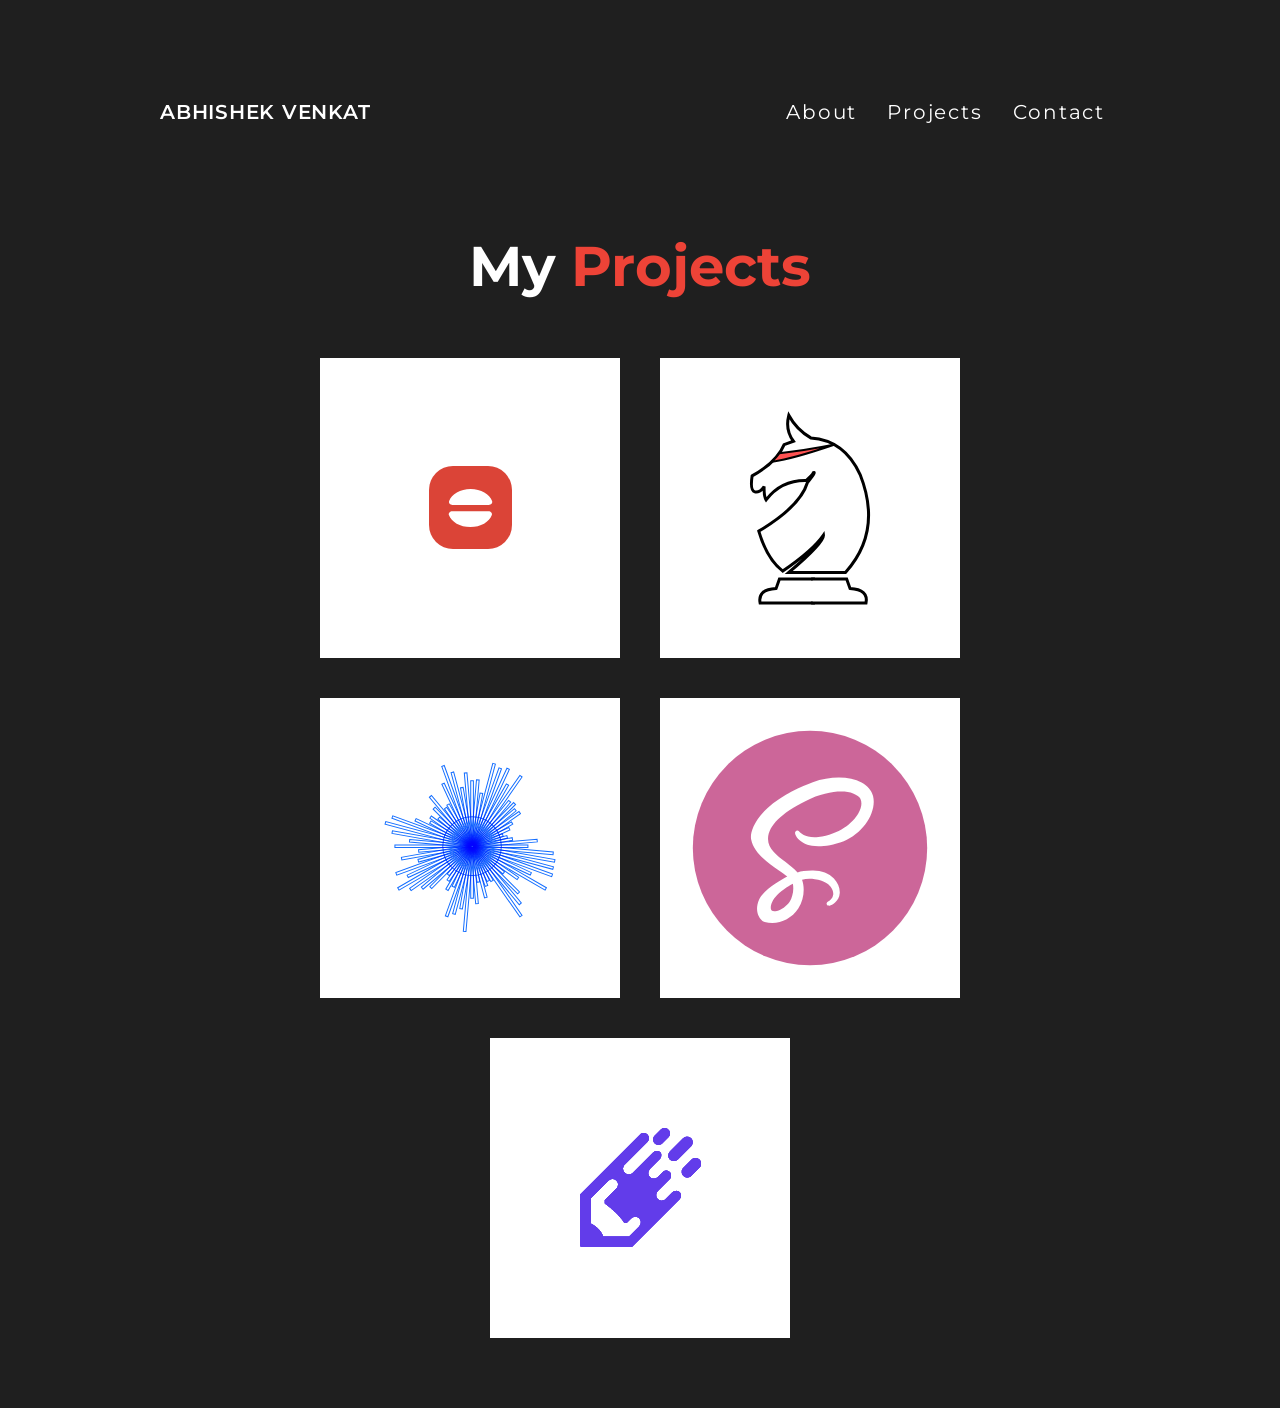
<file: projects/index.html>
<html>
    <head>
        <title>
            Abhishek Venkat
        </title>
        <meta name="viewport" content="width=device-width, initial-scale=1.0">
        
        
        

        <script src="https://venkatabhishek.github.io/js/all.min.js"></script>
        <script src="https://venkatabhishek.github.io/js/anime.min.js"></script>

        <link rel="stylesheet" href="https://use.fontawesome.com/releases/v5.7.2/css/all.css"
        integrity="sha384-fnmOCqbTlWIlj8LyTjo7mOUStjsKC4pOpQbqyi7RrhN7udi9RwhKkMHpvLbHG9Sr" crossorigin="anonymous">
        <link rel="stylesheet" href="https://venkatabhishek.github.io/sass/base.min.css">
        
    </head>
    <body>

        
<nav class="container">
    <div class="logo"><a href="/">Abhishek Venkat</a></div>

    <div class="links">
        
            <a class="link" href="/about">About</a>
        
            <a class="link" href="/projects">Projects</a>
        
            <a class="link" href="/contact">Contact</a>
        
    </div>

    <div class="mobile">
        <div class="menu-icon" id="nav">
            <span class="menu-icon__line menu-icon__line-left"></span>
            <span class="menu-icon__line"></span>
            <span class="menu-icon__line menu-icon__line-right"></span>
        </div>
    </div>

</nav>


<div class="overlay" id="mobile">

    <div class="mobile-menu">
        <a class="link" href="/">Home</a>
        
            <a class="link" href="/about">About</a>
        
            <a class="link" href="/projects">Projects</a>
        
            <a class="link" href="/contact">Contact</a>
        
    </div>

</div>

<script>
    let m = document.getElementById("nav");
    let o = document.getElementById("mobile");
    m.addEventListener("click", function(){
        m.classList.toggle("active");
        o.classList.toggle("active");
    })

</script>


<link rel="stylesheet" href="https://venkatabhishek.github.io/sass/projects.css">

<div class="container special top">
    <div class="headline">

        <h1>My <span class="highlight">Projects</span></h1>


        <div class="projects">

            
            
                <div class="project">
        
                    <img src="/images/finder.svg" alt="Zamato Finder" 
                        
                        >
                    
                    <div class="project-overlay">
                        <div class="description">
                            <div class="title-desc">Zamato Finder </div> <br />
                            A Restaurant Locator App
                            <br/>
                            <a href="https://github.com/venkatabhishek/ZamatoFinder"> <button class="button">Read more</button></a>
                            <div class="badges">
                                
                                    <span class="badge"> Flask </span>
                                
                                    <span class="badge"> Vue.js </span>
                                
                                    <span class="badge"> Docker </span>
                                
                            </div>
    
                        </div>
                    </div>

                </div>

            
            
                <div class="project">
        
                    <img src="/images/chess.svg" alt="Reconnaissance Blind Chess" 
                        
                        style="width: 100%;"
                        
                        >
                    
                    <div class="project-overlay">
                        <div class="description">
                            <div class="title-desc">Reconnaissance Blind Chess </div> <br />
                            A chess game variant
                            <br/>
                            <a href="https://github.com/venkatabhishek/Reconnaissance-Chess"> <button class="button">Read more</button></a>
                            <div class="badges">
                                
                                    <span class="badge"> Node.js </span>
                                
                                    <span class="badge"> Socket.io </span>
                                
                                    <span class="badge"> Express </span>
                                
                            </div>
    
                        </div>
                    </div>

                </div>

            
            
                <div class="project">
        
                    <img src="/images/audio.svg" alt="Three.js Visualizer" 
                        
                        >
                    
                    <div class="project-overlay">
                        <div class="description">
                            <div class="title-desc">Three.js Visualizer </div> <br />
                            A simple audio visualizer
                            <br/>
                            <a href="https://github.com/venkatabhishek/three.js-Audio-Visualizer"> <button class="button">Read more</button></a>
                            <div class="badges">
                                
                                    <span class="badge"> HTML5 </span>
                                
                                    <span class="badge"> Three.js </span>
                                
                                    <span class="badge"> CSS3 </span>
                                
                            </div>
    
                        </div>
                    </div>

                </div>

            
            
                <div class="project">
        
                    <img src="/images/minisass.svg" alt="Mini-Sass" 
                        
                        >
                    
                    <div class="project-overlay">
                        <div class="description">
                            <div class="title-desc">Mini-Sass </div> <br />
                            Light-weight SASS compiler
                            <br/>
                            <a href="https://github.com/venkatabhishek/mini-sass"> <button class="button">Read more</button></a>
                            <div class="badges">
                                
                                    <span class="badge"> Node.js </span>
                                
                                    <span class="badge"> Mocha </span>
                                
                                    <span class="badge"> Babel </span>
                                
                            </div>
    
                        </div>
                    </div>

                </div>

            
            
                <div class="project">
        
                    <img src="/images/quizzer.png" alt="Quizzer" 
                        
                        >
                    
                    <div class="project-overlay">
                        <div class="description">
                            <div class="title-desc">Quizzer </div> <br />
                            All-In-One Educational Tool
                            <br/>
                            <a href="https://github.com/venkatabhishek/quizzer"> <button class="button">Read more</button></a>
                            <div class="badges">
                                
                                    <span class="badge"> React </span>
                                
                                    <span class="badge"> MongoDB </span>
                                
                                    <span class="badge"> Express </span>
                                
                            </div>
    
                        </div>
                    </div>

                </div>

            

        </div>

    </div>
</div>


<script>


</script>



    </body>
</html>
</file>
